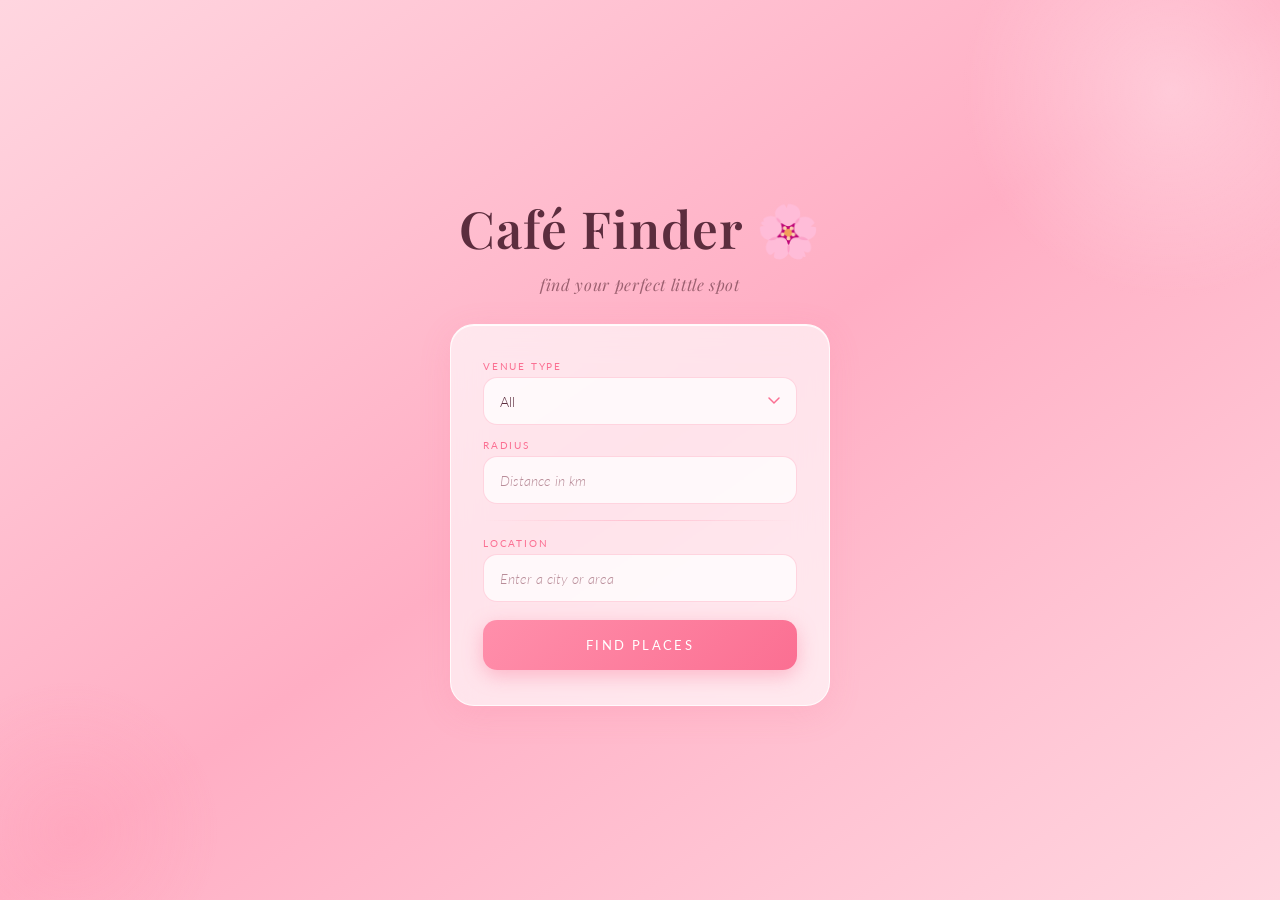
<file: index.html>
<!DOCTYPE html>
<html lang="en">
<head>
    <meta charset="UTF-8">
    <meta name="viewport" content="width=device-width, initial-scale=1.0">
    <title>Café Finder</title>
    <link rel="stylesheet" href="style.css">
</head>
<body>
    <div class="container">
        <h1>Café Finder <span class="emoji">🌸</span></h1>
        <p class="tagline">find your perfect little spot</p>

        <div class="card">
            <div class="field-group">
                <p class="field-label">Venue Type</p>
                <select id="category">
                    <option>All</option>
                    <option>Cafe</option>
                    <option>Restaurant</option>
                </select>
            </div>

            <div class="field-group">
                <p class="field-label">Radius</p>
                <input type="number" id="radius" placeholder="Distance in km" min="1" max="50">
            </div>

            <div class="divider"></div>

            <div class="field-group">
                <p class="field-label">Location</p>
                <input type="text" id="location" placeholder="Enter a city or area">
            </div>

            <button id="fetchbtn">Find Places</button>
        </div>

        
    </div>

    <script src="app.js"></script>
</body>
</html>
</file>
<file: style.css>
@import url('https://fonts.googleapis.com/css2?family=Playfair+Display:ital,wght@0,400;0,600;1,400&family=Lato:wght@300;400&display=swap');

*, *::before, *::after {
    margin: 0;
    padding: 0;
    box-sizing: border-box;
}

:root {
    --pink-bg: #FFD6E0;
    --pink-mid: #FFB3C6;
    --pink-deep: #FF8FAB;
    --pink-accent: #FB6F92;
    --blush: #FFF0F3;
    --text: #5C2D3E;
    --text-light: #9C6070;
    --white-glass: rgba(255,255,255,0.65);
    --shadow: 0 8px 32px rgba(251,111,146,0.15);
}

body {
    min-height: 100vh;
    background: linear-gradient(145deg, #FFD6E0 0%, #FFAEC4 50%, #FFD6E0 100%);
    background-attachment: fixed;
    font-family: 'Lato', sans-serif;
    display: flex;
    flex-direction: column;
    align-items: center;
    justify-content: center;
}

/* Soft blob in background */
body::before {
    content: '';
    position: fixed;
    top: -120px;
    right: -100px;
    width: 420px;
    height: 420px;
    background: radial-gradient(circle, rgba(255,255,255,0.35) 0%, transparent 70%);
    border-radius: 50%;
    pointer-events: none;
}
body::after {
    content: '';
    position: fixed;
    bottom: -80px;
    left: -80px;
    width: 300px;
    height: 300px;
    background: radial-gradient(circle, rgba(255,143,171,0.2) 0%, transparent 70%);
    border-radius: 50%;
    pointer-events: none;
}

.container {
    display: flex;
    flex-direction: column;
    align-items: center;
    gap: 1.8rem;
    position: relative;
    z-index: 1;
}

/* Heading */
h1 {
    font-family: 'Playfair Display', serif;
    font-size: 3.2rem;
    font-weight: 600;
    color: var(--text);
    letter-spacing: 0.02em;
    text-align: center;
}

h1 .emoji {
    display: inline-block;
    animation: float 3s ease-in-out infinite;
}

@keyframes float {
    0%, 100% { transform: translateY(0); }
    50% { transform: translateY(-6px); }
}

.tagline {
    font-family: 'Playfair Display', serif;
    font-style: italic;
    font-size: 1rem;
    color: var(--text-light);
    margin-top: -1rem;
    letter-spacing: 0.04em;
}

/* Card */
.card {
    background: var(--white-glass);
    backdrop-filter: blur(16px);
    -webkit-backdrop-filter: blur(16px);
    border: 1.5px solid rgba(255,255,255,0.8);
    border-radius: 24px;
    padding: 2.2rem 2rem;
    width: 380px;
    display: flex;
    flex-direction: column;
    gap: 14px;
    box-shadow: var(--shadow), inset 0 1px 0 rgba(255,255,255,0.9);
}

.field-label {
    font-size: 10px;
    font-weight: 400;
    letter-spacing: 0.18em;
    text-transform: uppercase;
    color: var(--pink-accent);
    margin-bottom: 5px;
}

.field-group {
    display: flex;
    flex-direction: column;
}

/* Inputs + Select */
input, select {
    width: 100%;
    height: 48px;
    padding: 0 16px;
    border-radius: 14px;
    border: 1.5px solid rgba(255,143,171,0.35);
    background: rgba(255,255,255,0.75);
    font-family: 'Lato', sans-serif;
    font-size: 14px;
    font-weight: 300;
    color: var(--text);
    transition: border-color 0.25s, box-shadow 0.25s, background 0.25s;
    -webkit-appearance: none;
    appearance: none;
}

select {
    background-image: url("data:image/svg+xml,%3Csvg xmlns='http://www.w3.org/2000/svg' width='12' height='8' viewBox='0 0 12 8'%3E%3Cpath d='M1 1l5 5 5-5' stroke='%23FB6F92' stroke-width='1.5' fill='none' stroke-linecap='round'/%3E%3C/svg%3E");
    background-repeat: no-repeat;
    background-position: right 16px center;
    background-color: rgba(255,255,255,0.75);
    padding-right: 40px;
    cursor: pointer;
}

select option {
    background: #fff;
    color: var(--text);
}

input::placeholder {
    color: var(--text-light);
    font-style: italic;
    opacity: 0.7;
}

input:hover, select:hover {
    border-color: var(--pink-deep);
    background: rgba(255,255,255,0.9);
}

input:focus, select:focus {
    outline: none;
    border-color: var(--pink-accent);
    background: #fff;
    box-shadow: 0 0 0 3px rgba(251,111,146,0.12);
}

/* Divider */
.divider {
    height: 1px;
    background: linear-gradient(90deg, transparent, rgba(255,143,171,0.4), transparent);
    margin: 2px 0;
}

/* Button */
button {
    width: 100%;
    height: 50px;
    border: none;
    border-radius: 14px;
    background: linear-gradient(135deg, var(--pink-deep) 0%, var(--pink-accent) 100%);
    color: #fff;
    font-family: 'Lato', sans-serif;
    font-size: 13px;
    font-weight: 400;
    letter-spacing: 0.18em;
    text-transform: uppercase;
    cursor: pointer;
    transition: transform 0.2s, box-shadow 0.2s, filter 0.2s;
    box-shadow: 0 6px 20px rgba(251,111,146,0.4);
    margin-top: 4px;
}

button:hover {
    transform: translateY(-2px);
    box-shadow: 0 10px 28px rgba(251,111,146,0.5);
    filter: brightness(1.05);
}

button:active {
    transform: translateY(0) scale(0.98);
    box-shadow: 0 4px 12px rgba(251,111,146,0.3);
}

.footer-note {
    font-size: 11px;
    color: var(--text-light);
    opacity: 0.6;
    letter-spacing: 0.05em;
    font-style: italic;
}
</file>
